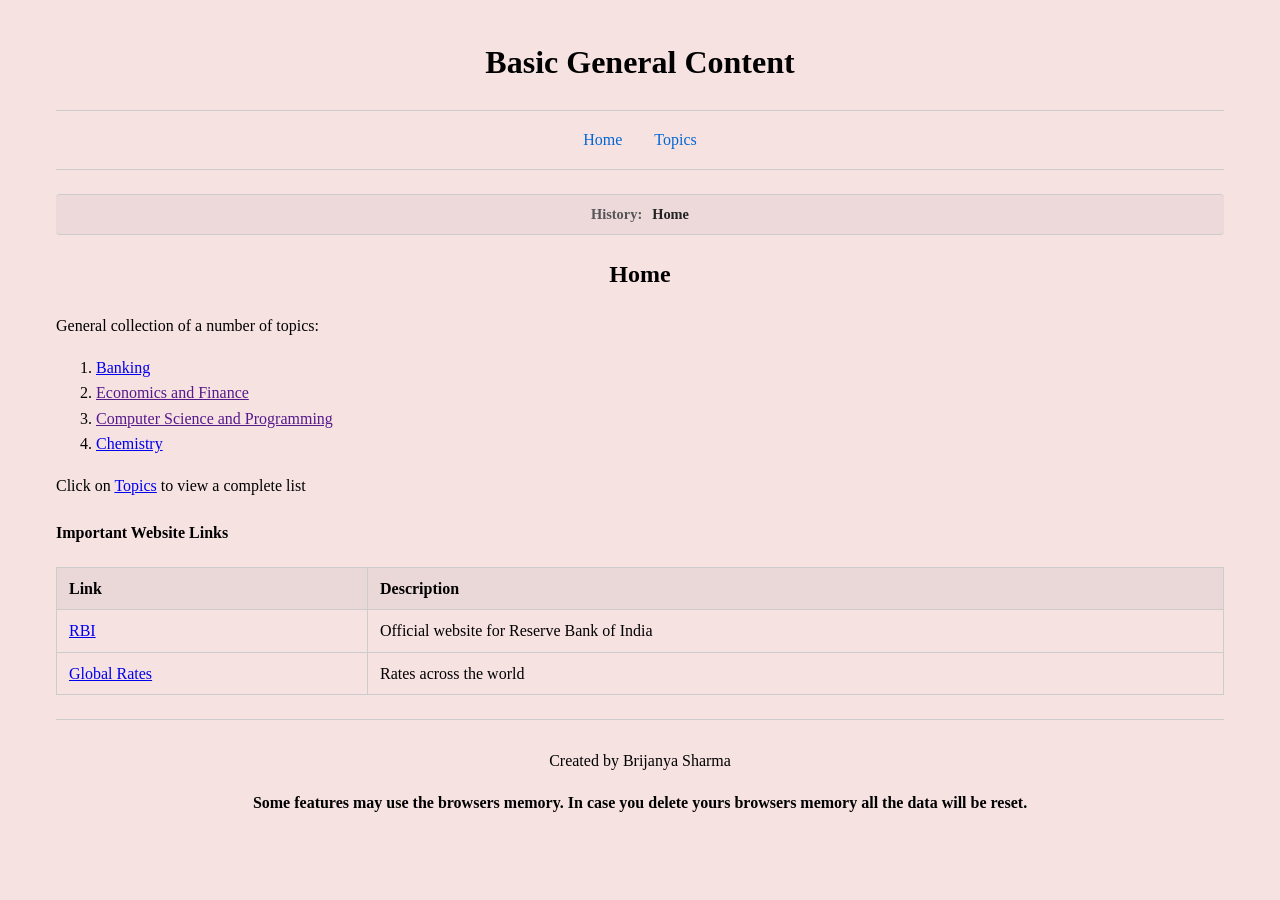
<file: index.html>
<!DOCTYPE html>
<html lang="en">

<head>
    <meta charset="UTF-8">
    <meta name="viewport" content="width=device-width, initial-scale=1.0">
    <title>Home - Basic General Content</title>
    <link rel="stylesheet" href="index.css">
    <script src="index.js" defer></script>
    <script src="nav.js" defer></script>
    <script src="footer.js" defer></script>
</head>

<body>
    <header>
        <h1>Basic General Content</h1>
    </header>

    <main>
        <h2 align="center">Home</h2>
        <p>General collection of a number of topics:</p>
        <ol>
            <li><a href="banking.html">Banking</a></li>
            <li><a href="">Economics and Finance</a></li>
            <li><a href="">Computer Science and Programming</a></li>
            <li><a href="chemistry.html">Chemistry</a></li>
        </ol>
        <p>Click on <a href="topics.html">Topics</a> to view a complete list</p>

        <h4>Important Website Links</h4>

        <table>
            <thead>
                <tr>
                    <th>Link</th>
                    <th>Description</th>
                </tr>
            </thead>
            <tbody>
                <tr>
                    <td><a href="https://www.rbi.org.in/">RBI</a></td>
                    <td>Official website for Reserve Bank of India</td>
                </tr>
                <tr>
                    <td><a href="https://www.global-rates.com/en/">Global Rates</a></td>
                    <td>Rates across the world</td>
                </tr>
            </tbody>
        </table>



    </main>

</body>

</html>
</file>
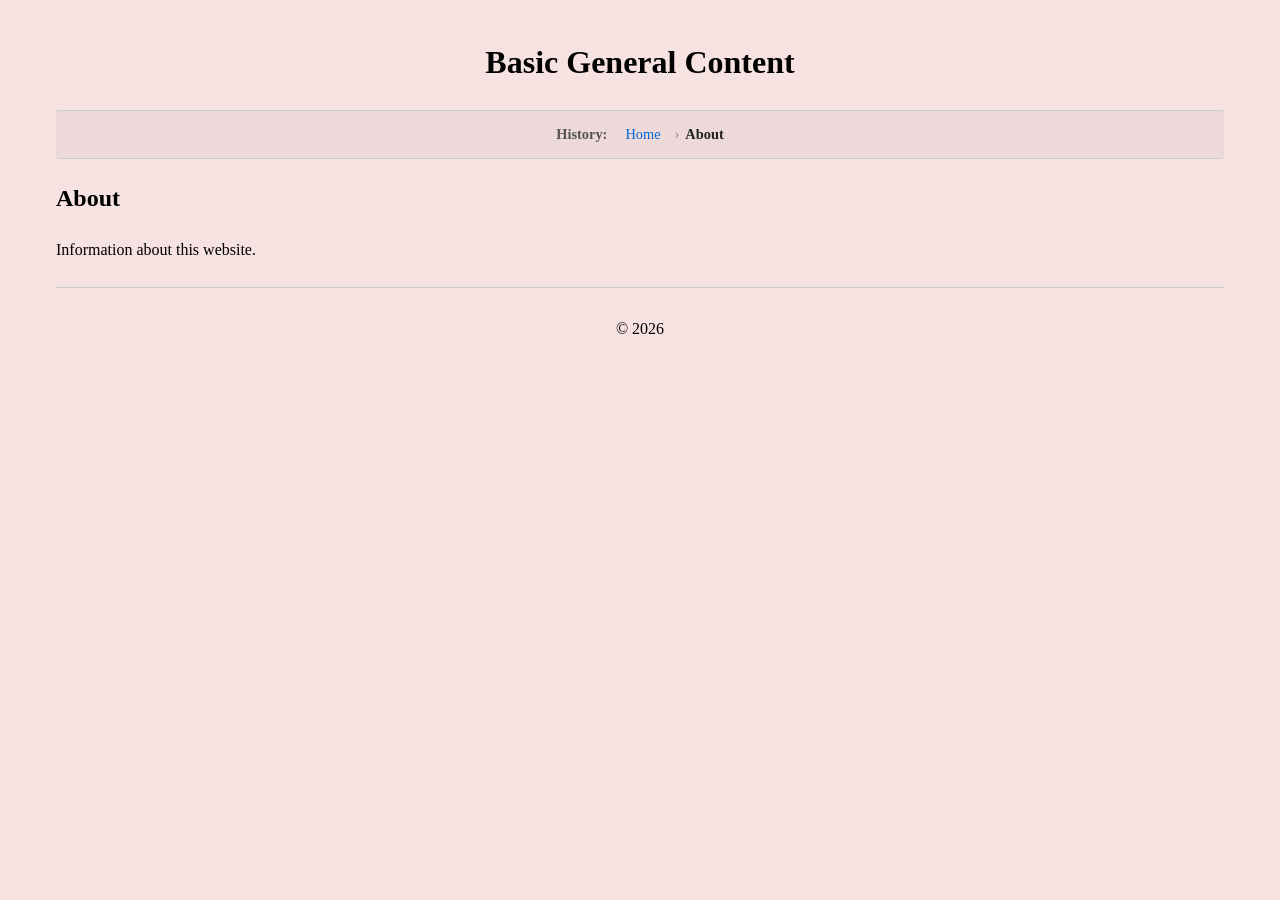
<file: about.html>
<!DOCTYPE html>
<html lang="en">

<head>
    <meta charset="UTF-8">
    <meta name="viewport" content="width=device-width, initial-scale=1.0">
    <title>About - Basic General Content</title>
    <link rel="stylesheet" href="index.css">
    <script src="index.js" defer></script>
</head>

<body>
    <header>
        <h1 align="center">Basic General Content</h1>
    </header>

    <main>
        <h2>About</h2>
        <p>Information about this website.</p>
    </main>

    <footer>
        <p>&copy; 2026</p>
    </footer>
</body>

</html>
</file>
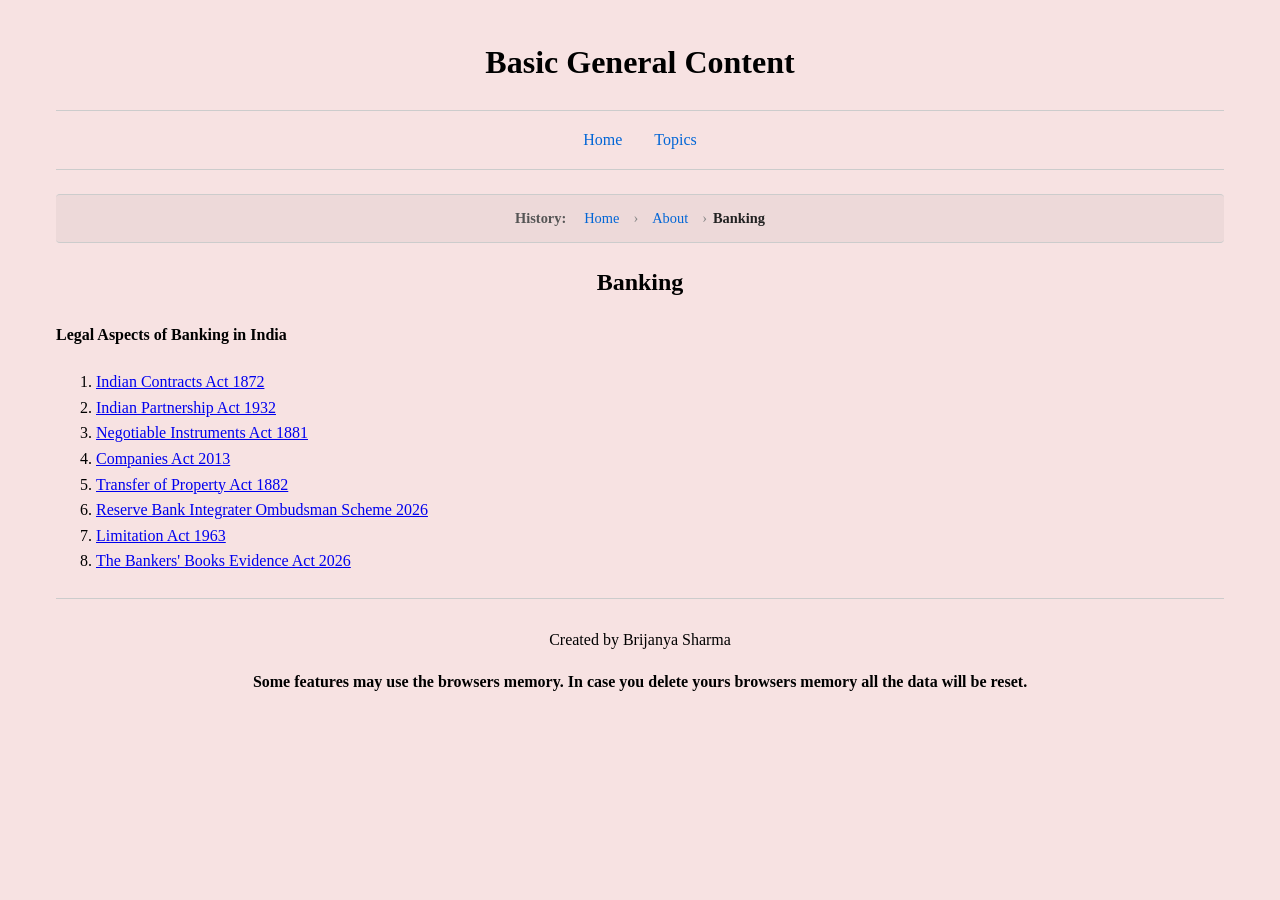
<file: banking.html>
<!DOCTYPE html>
<html lang="en">

<head>
    <meta charset="UTF-8">
    <meta name="viewport" content="width=device-width, initial-scale=1.0">
    <title>Home - Basic General Content</title>
    <link rel="stylesheet" href="index.css">
    <script src="index.js" defer></script>
    <script src="nav.js" defer></script>
    <script src="footer.js" defer></script>
</head>

<body>
    <header>
        <h1>Basic General Content</h1>
    </header>

    <main>
        <h2 align="center">Banking</h2>
        <h4>Legal Aspects of Banking in India</h4>
        <ol>
            <li><a href="indian_contracts_act.html">Indian Contracts Act 1872</a></li>
            <li><a href="indian_partnership_act.html">Indian Partnership Act 1932</a></li>
            <li><a href="negotiable_instruments_act.html">Negotiable Instruments Act 1881</a></li>
            <li><a href="companies_act.html">Companies Act 2013</a></li>
            <li><a href="transfer_of_property_act.html">Transfer of Property Act 1882</a></li>
            <li><a href="reserve_bank_integrater_ombudsman_scheme.html">Reserve Bank Integrater Ombudsman Scheme
                    2026</a></li>
            <li><a href="limitation_act.html">Limitation Act 1963</a></li>
            <li><a href="the_bankers_books_evidence_act.html">The Bankers' Books Evidence Act 2026</a></li>
        </ol>
    </main>

</body>

</html>
</file>
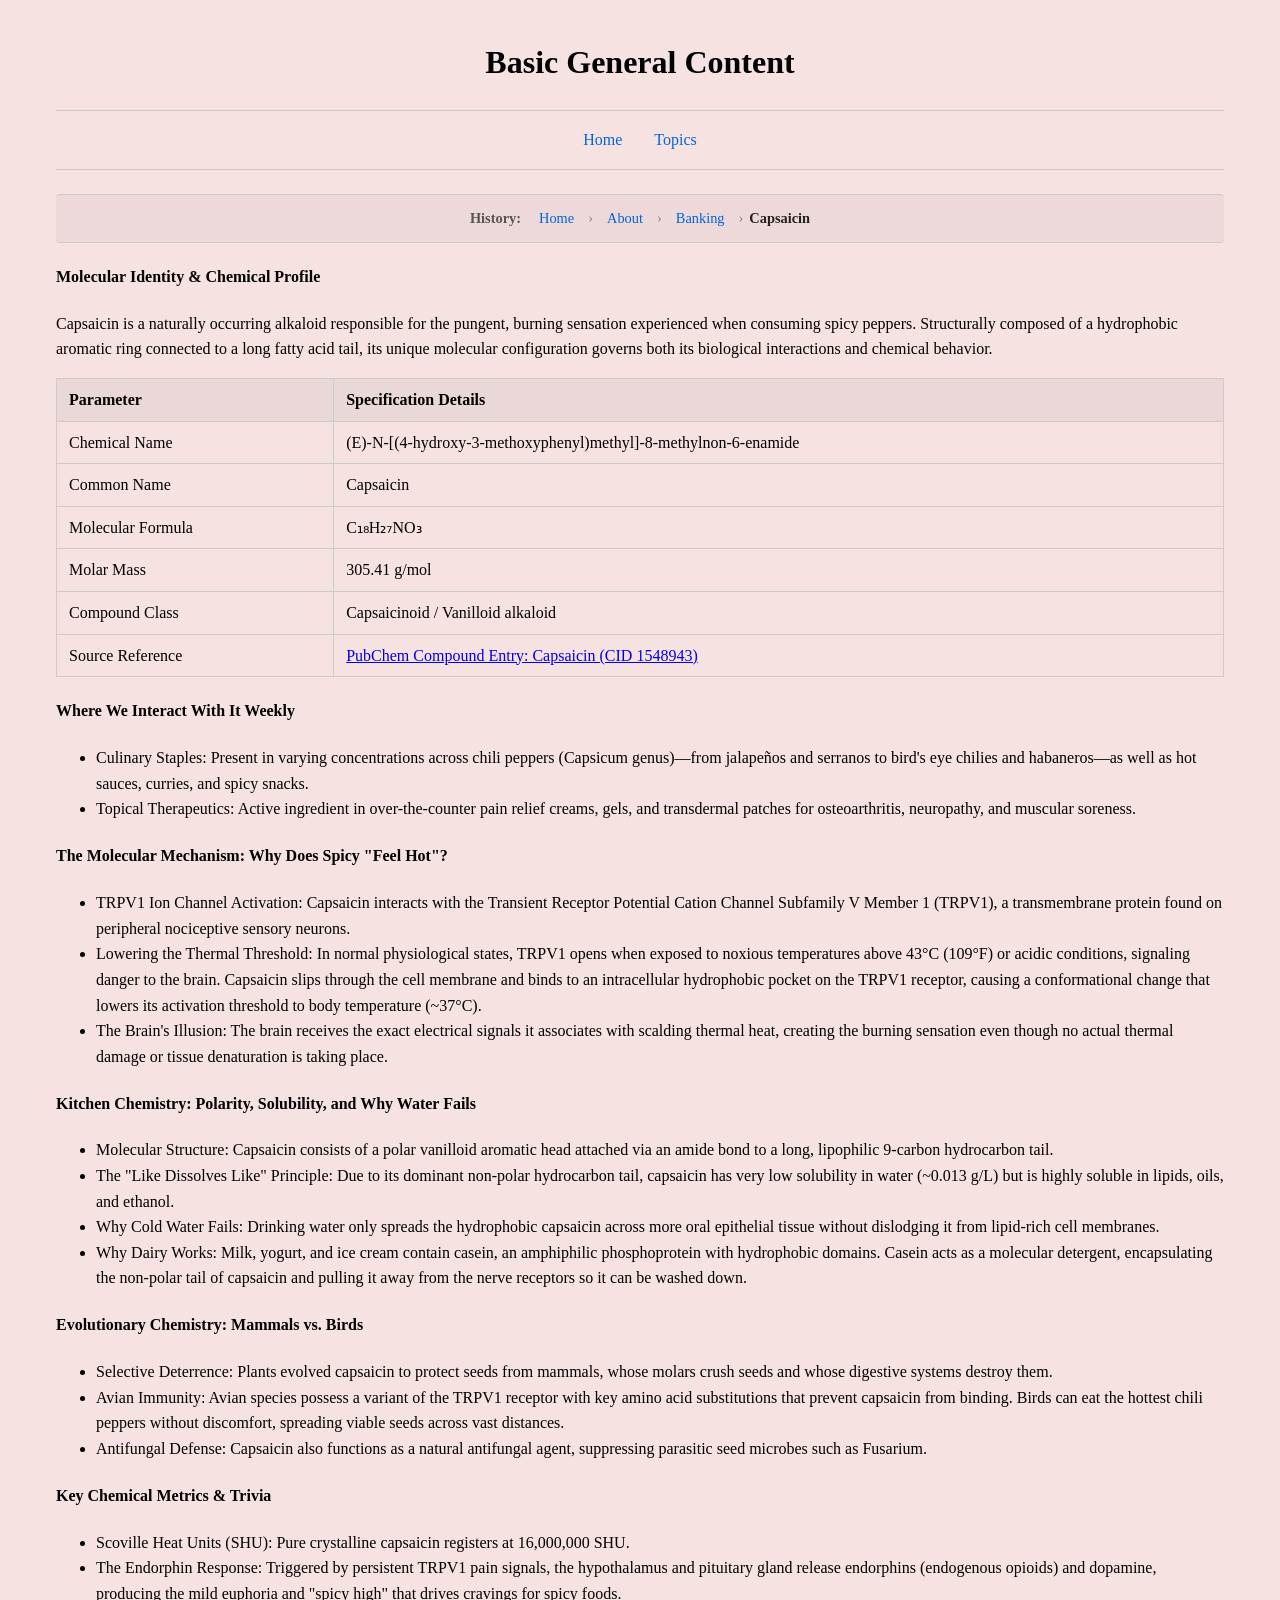
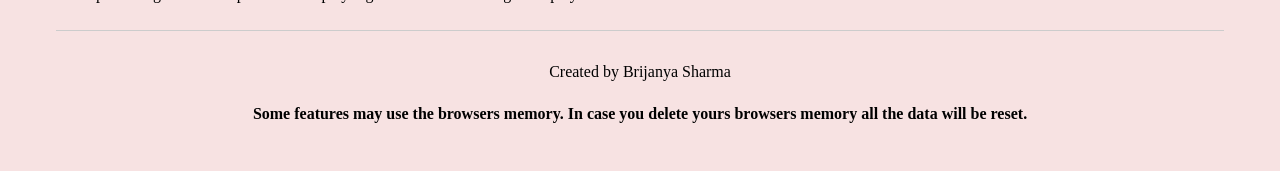
<file: capsaicin.html>
<!DOCTYPE html>
<html lang="en">

<head>
    <meta charset="UTF-8">
    <meta name="viewport" content="width=device-width, initial-scale=1.0">
    <title>Home - Basic General Content</title>
    <link rel="stylesheet" href="index.css">
    <script src="index.js" defer></script>
    <script src="nav.js" defer></script>
    <script src="footer.js" defer></script>
</head>

<body>

    <header>
        <h1>Basic General Content</h1>
    </header>

    <main>
        <h4>Molecular Identity &amp; Chemical Profile</h4>
        <p>Capsaicin is a naturally occurring alkaloid responsible for the pungent, burning
            sensation experienced when consuming spicy peppers. Structurally composed of a hydrophobic aromatic ring
            connected to a long fatty acid tail, its unique molecular configuration governs both its biological
            interactions and chemical behavior.</p>
        <p></p>
        <table>
            <thead>
                <tr>
                    <th>Parameter</th>
                    <th>Specification Details</th>
            </thead>
            <tbody>
                </tr>
                <tr>
                    <td>Chemical Name</td>
                    <td>(E)-N-[(4-hydroxy-3-methoxyphenyl)methyl]-8-methylnon-6-enamide</td>
                </tr>
                <tr>
                    <td>Common Name</td>
                    <td>Capsaicin</td>
                </tr>
                <tr>
                    <td>Molecular Formula</td>
                    <td>C&#8321;&#8328;H&#8322;&#8327;NO&#8323;</td>
                </tr>
                <tr>
                    <td>Molar Mass</td>
                    <td>305.41 g/mol</td>
                </tr>
                <tr>
                    <td>Compound Class</td>
                    <td>Capsaicinoid / Vanilloid alkaloid</td>
                </tr>
                <tr>
                    <td>Source Reference</td>
                    <td><a
                            href="https://www.google.com/url?q=https://pubchem.ncbi.nlm.nih.gov/compound/Capsaicin&amp;sa=D&amp;source=editors&amp;ust=1794771906424118&amp;usg=AOvVaw3HzH1Xu3dhVp9om3r2ELVX">
                            PubChem Compound Entry: Capsaicin (CID 1548943)</a>
                    </td>
                </tr>
            </tbody>
        </table>
        <h4>Where We Interact With It Weekly</h4>
        <ul>
            <li>Culinary Staples:&nbsp;Present in varying
                concentrations across chili peppers (Capsicum&nbsp;genus)&mdash;from
                jalape&ntilde;os and serranos to bird&#39;s
                eye chilies and
                habaneros&mdash;as well as hot sauces, curries, and spicy snacks.</li>
            <li>Topical Therapeutics:&nbsp;Active
                ingredient in over-the-counter pain relief creams, gels, and transdermal patches for osteoarthritis,
                neuropathy, and muscular soreness.</li>
        </ul>
        <h4>The Molecular Mechanism: Why Does Spicy &quot;Feel Hot&quot;?</h4>
        <ul>
            <li>TRPV1 Ion Channel Activation:&nbsp;Capsaicin
                interacts with the Transient Receptor Potential Cation Channel Subfamily
                V
                Member 1 (TRPV1), a transmembrane protein found on peripheral nociceptive sensory neurons.
            </li>
            <li>Lowering the Thermal Threshold:&nbsp;In
                normal physiological states, TRPV1 opens when exposed to noxious temperatures above 43&deg;C
                (109&deg;F)
                or acidic conditions, signaling danger to the brain. Capsaicin slips through the cell membrane and
                binds
                to an intracellular hydrophobic pocket on the TRPV1 receptor, causing a conformational change that
                lowers its activation threshold to body temperature (~37&deg;C).</li>
            <li>The Brain&#39;s Illusion:&nbsp;The
                brain
                receives the exact electrical signals it associates with scalding thermal heat, creating the burning
                sensation even though no actual thermal damage or tissue denaturation is taking place.</li>
        </ul>
        <h4>Kitchen Chemistry: Polarity, Solubility, and Why Water Fails</h4>
        <ul>
            <li>Molecular Structure:&nbsp;Capsaicin
                consists of a polar vanilloid aromatic head attached via an amide bond to a long, lipophilic
                9-carbon
                hydrocarbon tail.</li>
            <li>The &quot;Like Dissolves Like&quot;
                Principle:&nbsp;Due to its dominant non-polar hydrocarbon tail, capsaicin has very low
                solubility
                in
                water (~0.013 g/L) but is highly soluble in lipids, oils, and ethanol.</li>
            <li>Why Cold Water Fails:&nbsp;Drinking
                water
                only spreads the hydrophobic capsaicin across more oral epithelial tissue without dislodging it from
                lipid-rich cell membranes.</li>
            <li>Why Dairy Works:&nbsp;Milk, yogurt, and ice
                cream
                contain casein, an amphiphilic phosphoprotein with
                hydrophobic domains. Casein acts as a molecular detergent, encapsulating the non-polar tail of
                capsaicin
                and pulling it away from the nerve receptors so it can be washed down.</li>
        </ul>
        <h4>Evolutionary Chemistry: Mammals vs. Birds</h4>
        <ul>
            <li>Selective Deterrence:&nbsp;Plants
                evolved
                capsaicin to protect seeds from mammals, whose molars crush seeds and whose digestive systems
                destroy
                them.</li>
            <li>Avian Immunity:&nbsp;Avian species
                possess a variant of the TRPV1 receptor with key amino acid substitutions that prevent capsaicin
                from
                binding. Birds can eat the hottest chili peppers without discomfort, spreading viable seeds across
                vast
                distances.</li>
            <li>Antifungal Defense:&nbsp;Capsaicin also
                functions as
                a natural antifungal agent, suppressing parasitic seed microbes such as
                Fusarium.</li>
        </ul>
        <h4>Key Chemical Metrics &amp; Trivia</h4>
        <ul>
            <li>Scoville Heat Units (SHU):&nbsp;Pure
                crystalline capsaicin registers at 16,000,000 SHU.</li>
            <li>The Endorphin Response:&nbsp;Triggered by
                persistent TRPV1 pain signals, the hypothalamus and pituitary gland release endorphins (endogenous
                opioids) and dopamine, producing the mild euphoria and &quot;spicy high&quot; that drives cravings
                for
                spicy foods.</li>
        </ul>
        <p></p>

    </main>
</body>

</html>
</file>
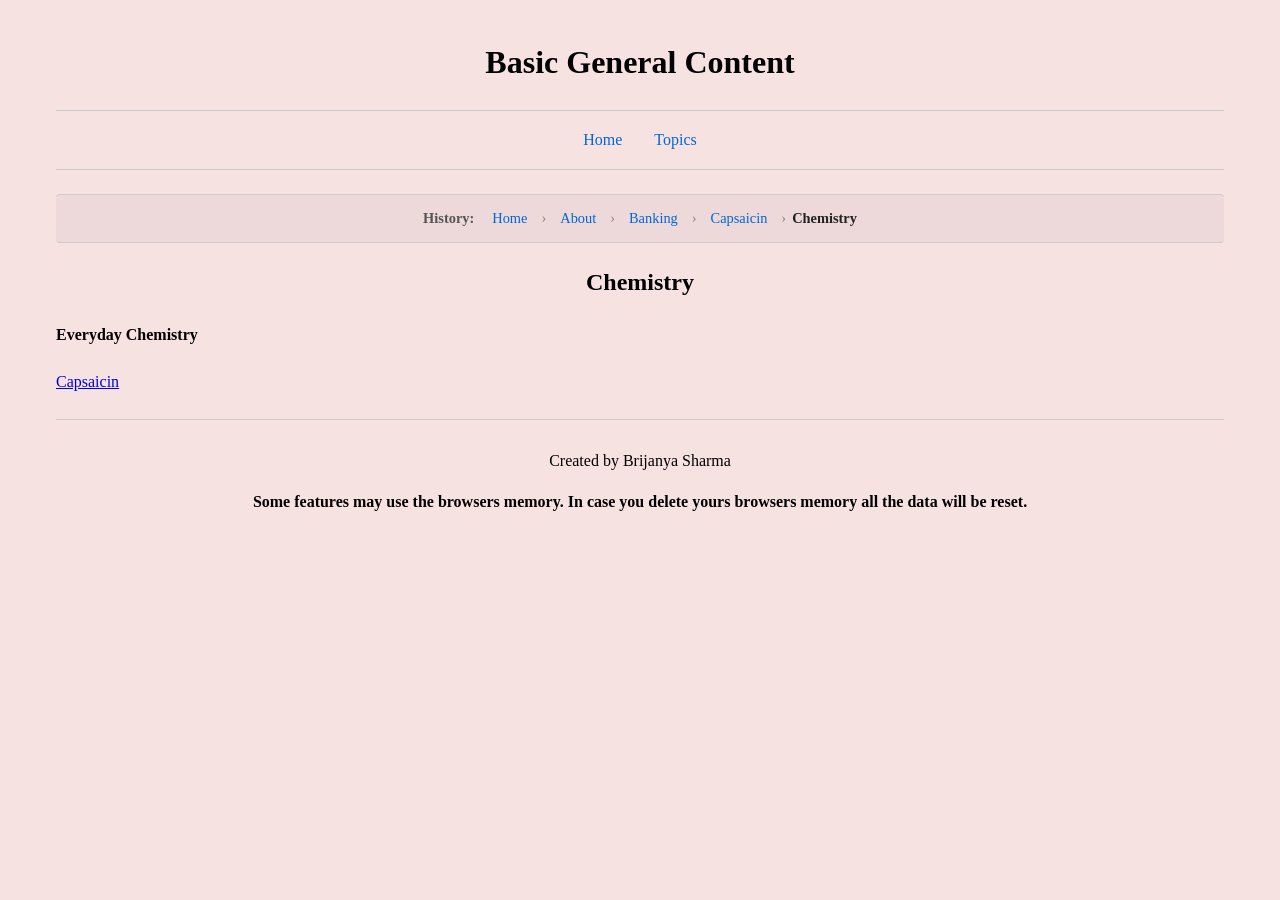
<file: chemistry.html>
<!DOCTYPE html>
<html lang="en">

<head>
    <meta charset="UTF-8">
    <meta name="viewport" content="width=device-width, initial-scale=1.0">
    <title>Home - Basic General Content</title>
    <link rel="stylesheet" href="index.css">
    <script src="index.js" defer></script>
    <script src="nav.js" defer></script>
    <script src="footer.js" defer></script>
</head>

<body>
    <header>
        <h1>Basic General Content</h1>
    </header>

    <main>
        <h2 align="center">Chemistry</h2>
        <h4>Everyday Chemistry</h4>
        <a href="capsaicin.html">Capsaicin</a>
    </main>

</body>

</html>
</file>
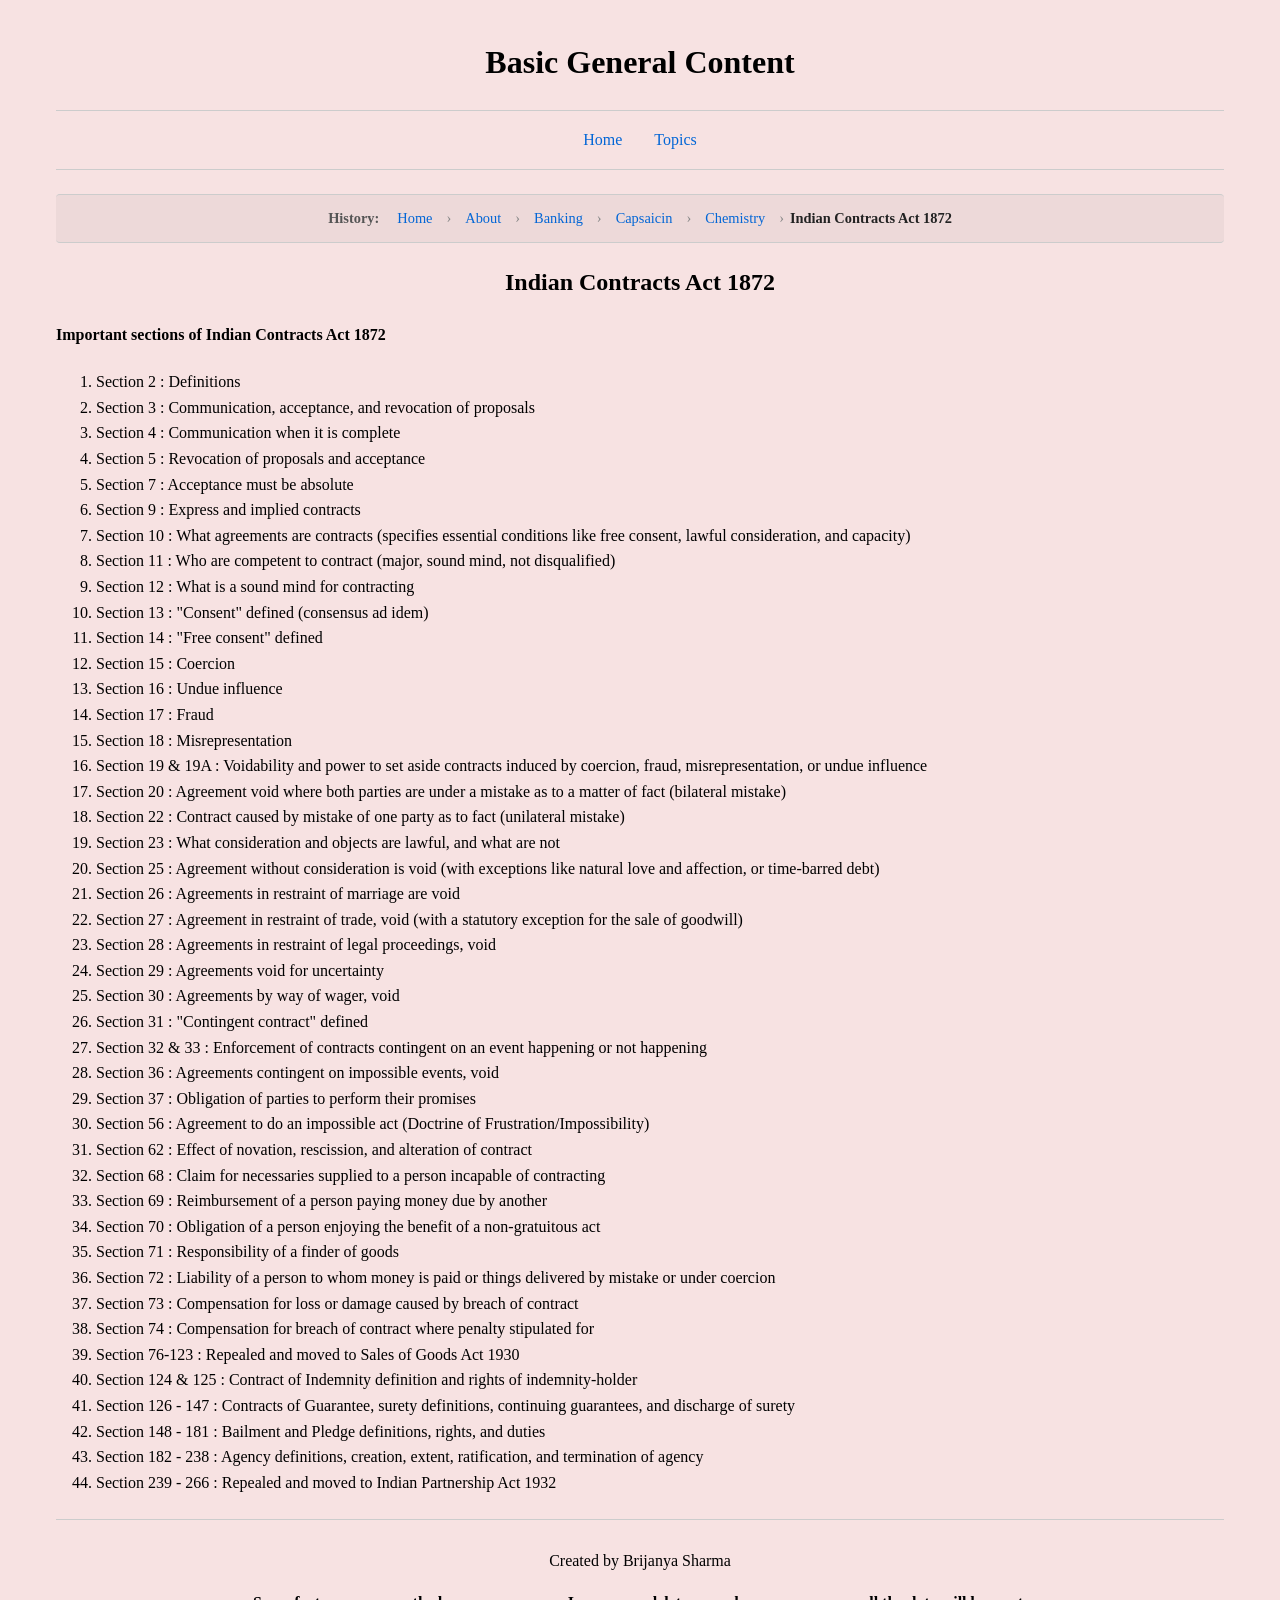
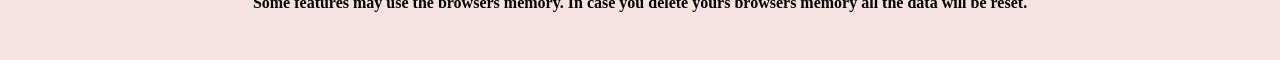
<file: indian_contracts_act.html>
<!DOCTYPE html>
<html lang="en">

<head>
    <meta charset="UTF-8">
    <meta name="viewport" content="width=device-width, initial-scale=1.0">
    <title>Indian Contracts Act 1872 - Banking</title>
    <link rel="stylesheet" href="index.css">
    <script src="index.js" defer></script>
    <script src="nav.js" defer></script>
    <script src="footer.js" defer></script>
</head>

<body>
    <header>
        <h1>Basic General Content</h1>
    </header>

    <main>
        <h2 align="center">Indian Contracts Act 1872</h2>
        <h4>Important sections of Indian Contracts Act 1872</h4>
        <ol>
            <li>Section 2 : Definitions</li>
            <li>Section 3 : Communication, acceptance, and revocation of proposals</li>
            <li>Section 4 : Communication when it is complete</li>
            <li>Section 5 : Revocation of proposals and acceptance</li>
            <li>Section 7 : Acceptance must be absolute</li>
            <li>Section 9 : Express and implied contracts</li>
            <li>Section 10 : What agreements are contracts (specifies essential conditions like free consent, lawful
                consideration, and capacity)</li>
            <li>Section 11 : Who are competent to contract (major, sound mind, not disqualified)</li>
            <li>Section 12 : What is a sound mind for contracting</li>
            <li>Section 13 : "Consent" defined (consensus ad idem)</li>
            <li>Section 14 : "Free consent" defined</li>
            <li>Section 15 : Coercion</li>
            <li>Section 16 : Undue influence</li>
            <li>Section 17 : Fraud</li>
            <li>Section 18 : Misrepresentation</li>
            <li>Section 19 & 19A : Voidability and power to set aside contracts induced by coercion, fraud,
                misrepresentation, or undue influence</li>
            <li>Section 20 : Agreement void where both parties are under a mistake as to a matter of fact (bilateral
                mistake)</li>
            <li>Section 22 : Contract caused by mistake of one party as to fact (unilateral mistake)</li>
            <li>Section 23 : What consideration and objects are lawful, and what are not</li>
            <li>Section 25 : Agreement without consideration is void (with exceptions like natural love and affection,
                or time-barred debt)</li>
            <li>Section 26 : Agreements in restraint of marriage are void</li>
            <li>Section 27 : Agreement in restraint of trade, void (with a statutory exception for the sale of goodwill)
            </li>
            <li>Section 28 : Agreements in restraint of legal proceedings, void</li>
            <li>Section 29 : Agreements void for uncertainty</li>
            <li>Section 30 : Agreements by way of wager, void</li>
            <li>Section 31 : "Contingent contract" defined</li>
            <li>Section 32 & 33 : Enforcement of contracts contingent on an event happening or not happening</li>
            <li>Section 36 : Agreements contingent on impossible events, void</li>
            <li>Section 37 : Obligation of parties to perform their promises</li>
            <li>Section 56 : Agreement to do an impossible act (Doctrine of Frustration/Impossibility)</li>
            <li>Section 62 : Effect of novation, rescission, and alteration of contract</li>
            <li>Section 68 : Claim for necessaries supplied to a person incapable of contracting</li>
            <li>Section 69 : Reimbursement of a person paying money due by another</li>
            <li>Section 70 : Obligation of a person enjoying the benefit of a non-gratuitous act</li>
            <li>Section 71 : Responsibility of a finder of goods</li>
            <li>Section 72 : Liability of a person to whom money is paid or things delivered by mistake or under
                coercion</li>
            <li>Section 73 : Compensation for loss or damage caused by breach of contract</li>
            <li>Section 74 : Compensation for breach of contract where penalty stipulated for</li>
            <li>Section 76-123 : Repealed and moved to Sales of Goods Act 1930</li>
            <li>Section 124 & 125 : Contract of Indemnity definition and rights of indemnity-holder</li>
            <li>Section 126 - 147 : Contracts of Guarantee, surety definitions, continuing guarantees, and discharge of
                surety</li>
            <li>Section 148 - 181 : Bailment and Pledge definitions, rights, and duties</li>
            <li>Section 182 - 238 : Agency definitions, creation, extent, ratification, and termination of agency</li>
            <li>Section 239 - 266 : Repealed and moved to Indian Partnership Act 1932 </li>
        </ol>
    </main>

</body>

</html>
</file>
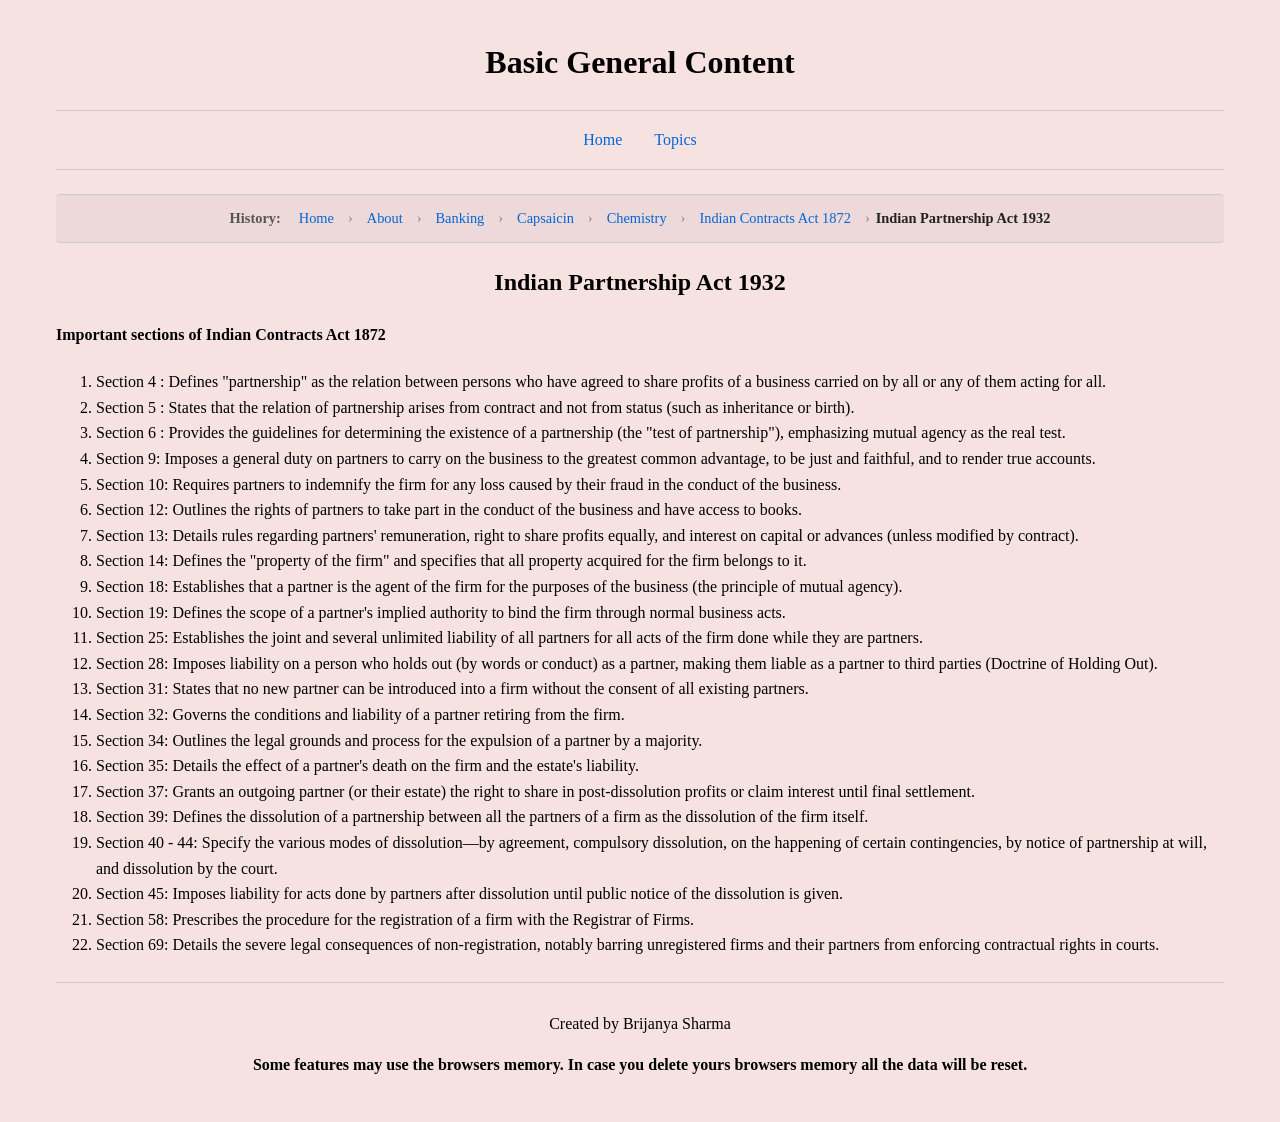
<file: indian_partnership_act.html>
<!DOCTYPE html>
<html lang="en">

<head>
    <meta charset="UTF-8">
    <meta name="viewport" content="width=device-width, initial-scale=1.0">
    <title>Home - Basic General Content</title>
    <link rel="stylesheet" href="index.css">
    <script src="index.js" defer></script>
    <script src="nav.js" defer></script>
    <script src="footer.js" defer></script>
</head>

<body>
    <header>
        <h1>Basic General Content</h1>
    </header>

    <main>
        <h2 align="center">Indian Partnership Act 1932</h2>
        <h4>Important sections of Indian Contracts Act 1872</h4>
        <ol>
            <li>Section 4 : Defines "partnership" as the relation between persons who have agreed to share profits of a
                business carried on by all or any of them acting for all.</li>
            <li>Section 5 : States that the relation of partnership arises from contract and not from status (such as
                inheritance or birth).</li>
            <li>Section 6 : Provides the guidelines for determining the existence of a partnership (the "test of
                partnership"), emphasizing mutual agency as the real test.</li>
            <li>Section 9: Imposes a general duty on partners to carry on the business to the greatest common advantage,
                to be just and faithful, and to render true accounts.</li>
            <li>Section 10: Requires partners to indemnify the firm for any loss caused by their fraud in the conduct of
                the business.</li>
            <li>Section 12: Outlines the rights of partners to take part in the conduct of the business and have access
                to books.</li>
            <li>Section 13: Details rules regarding partners' remuneration, right to share profits equally, and interest
                on capital or advances (unless modified by contract).</li>
            <li>Section 14: Defines the "property of the firm" and specifies that all property acquired for the firm
                belongs to it.</li>
            <li>Section 18: Establishes that a partner is the agent of the firm for the purposes of the business (the
                principle of mutual agency).</li>
            <li>Section 19: Defines the scope of a partner's implied authority to bind the firm through normal business
                acts.</li>
            <li>Section 25: Establishes the joint and several unlimited liability of all partners for all acts of the
                firm done while they are partners.</li>
            <li>Section 28: Imposes liability on a person who holds out (by words or conduct) as a partner, making them
                liable as a partner to third parties (Doctrine of Holding Out).</li>
            <li>Section 31: States that no new partner can be introduced into a firm without the consent of all existing
                partners.</li>
            <li>Section 32: Governs the conditions and liability of a partner retiring from the firm.</li>
            <li>Section 34: Outlines the legal grounds and process for the expulsion of a partner by a majority.</li>
            <li>Section 35: Details the effect of a partner's death on the firm and the estate's liability.</li>
            <li>Section 37: Grants an outgoing partner (or their estate) the right to share in post-dissolution profits
                or claim interest until final settlement.</li>
            <li>Section 39: Defines the dissolution of a partnership between all the partners of a firm as the
                dissolution of the firm itself.</li>
            <li>Section 40 - 44: Specify the various modes of dissolution—by agreement, compulsory dissolution, on the
                happening of certain contingencies, by notice of partnership at will, and dissolution by the court.</li>
            <li>Section 45: Imposes liability for acts done by partners after dissolution until public notice of the
                dissolution is given.</li>
            <li>Section 58: Prescribes the procedure for the registration of a firm with the Registrar of Firms.</li>
            <li>Section 69: Details the severe legal consequences of non-registration, notably barring unregistered
                firms and their partners from enforcing contractual rights in courts.</li>
        </ol>
    </main>

</body>

</html>
</file>
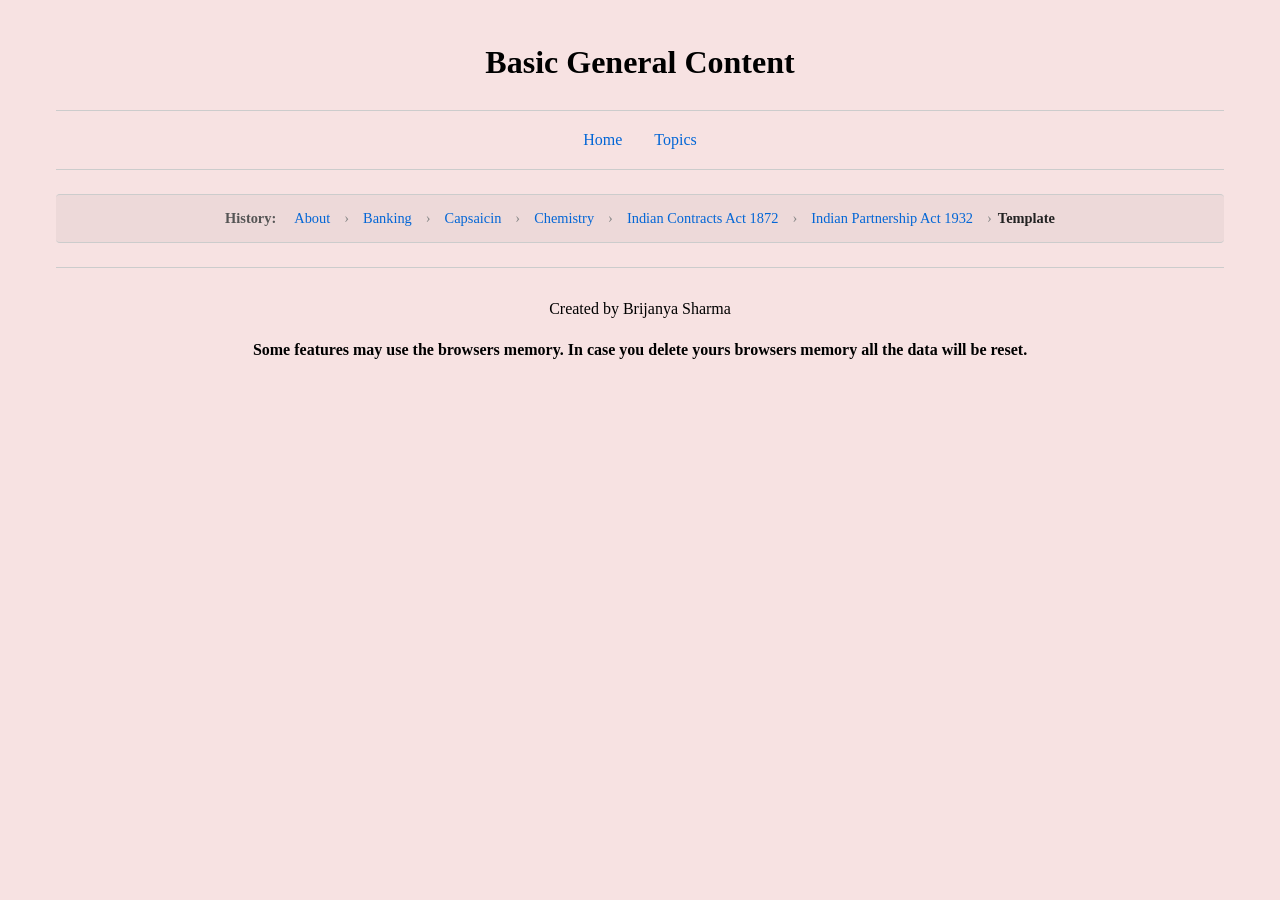
<file: template.html>
<!DOCTYPE html>
<html lang="en">

<head>
    <meta charset="UTF-8">
    <meta name="viewport" content="width=device-width, initial-scale=1.0">
    <title>Home - Basic General Content</title>
    <link rel="stylesheet" href="index.css">
    <script src="index.js" defer></script>
    <script src="nav.js" defer></script>
    <script src="footer.js" defer></script>
</head>

<body>
    <header>
        <h1>Basic General Content</h1>
    </header>

    <main>

    </main>

</body>

</html>
</file>
<file: index.css>
* {
    box-sizing: border-box;
}

body {
    background-color: #f7e2e2;
    max-width: 1200px;
    margin: 0 auto;
    padding: 16px;
    /* font-family: system-ui, -apple-system, BlinkMacSystemFont, "Segoe UI", Roboto, sans-serif; */
    line-height: 1.6;
}

header h1 {
    text-align: center;
}

nav {
    /* background-color: #fdd2d2; */
    display: flex;
    justify-content: center;
    flex-wrap: wrap;
    gap: 16px;
    padding: 12px 0;
    /* border-radius: 12px; */
    border-top: 1px solid #ccc;
    border-bottom: 1px solid #ccc;
    margin-bottom: 24px;
}

nav a {
    text-decoration: none;
    color: #0366d6;
    padding: 4px 8px;
}

nav a:hover {
    text-decoration: underline;
}

img {
    max-width: 100%;
    height: auto;
}

footer {
    padding: 12px 0;
    /* border-radius: 12px; */
    border-top: 1px solid #ccc;
    margin-top: 24px;
    text-align: center;
    /* background-color: #fdd2d2; */
}

table {
    width: 100%;
    border-collapse: collapse;
    margin: 16px 0;
}

th,
td {
    border: 1px solid #ccc;
    padding: 8px 12px;
    text-align: left;
}

th {
    background-color: rgba(0, 0, 0, 0.05);
}

.breadcrumbs {
    display: flex;
    flex-wrap: wrap;
    align-items: center;
    gap: 6px;
    margin-bottom: 20px;
    padding: 8px 12px;
    background-color: rgba(0, 0, 0, 0.04);
    border-radius: 4px;
    font-size: 0.9rem;
}

.breadcrumb-label {
    font-weight: 600;
    color: #555;
    margin-right: 4px;
}

.breadcrumbs a {
    color: #0366d6;
    text-decoration: none;
}

.breadcrumbs a:hover {
    text-decoration: underline;
}

.breadcrumb-separator {
    color: #888;
    user-select: none;
}

.breadcrumb-current {
    font-weight: 600;
    color: #222;
}


.breadcrumbs a {
    color: #0366d6;
    text-decoration: none;
}

.breadcrumbs a:hover {
    text-decoration: underline;
}

.breadcrumb-separator {
    color: #888;
    user-select: none;
}

.breadcrumb-current {
    font-weight: 600;
    color: #222;
}
</file>
